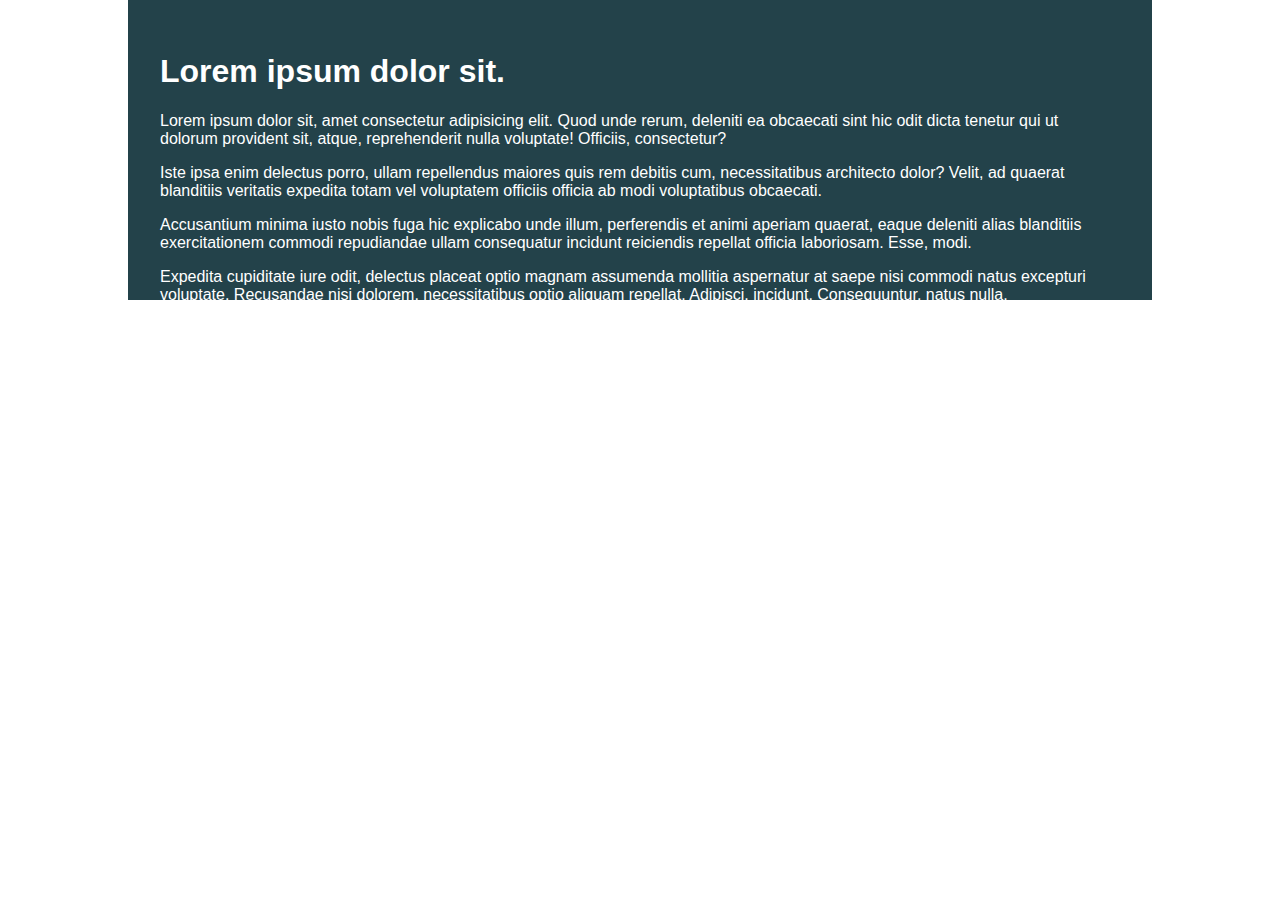
<file: Challenge_1/index.html>
<!DOCTYPE html>
<html lang="en">

<head>
    <meta charset="UTF-8">
    <meta name="viewport" content="width=device-width, initial-scale=1.0">
    <title>Day 01</title>

    <link rel="stylesheet" href="style.css">
</head>

<body>
    <div class="container">
        <div class="intro-content">
            <h1>Lorem ipsum dolor sit.</h1>
            <p>Lorem ipsum dolor sit, amet consectetur adipisicing elit. Quod unde rerum, deleniti ea obcaecati sint hic
                odit dicta tenetur qui ut dolorum provident sit, atque, reprehenderit nulla voluptate! Officiis,
                consectetur?</p>
            <p>Iste ipsa enim delectus porro, ullam repellendus maiores quis rem debitis cum, necessitatibus architecto
                dolor? Velit, ad quaerat blanditiis veritatis expedita totam vel voluptatem officiis officia ab modi
                voluptatibus obcaecati.</p>
            <p>Accusantium minima iusto nobis fuga hic explicabo unde illum, perferendis et animi aperiam quaerat, eaque
                deleniti alias blanditiis exercitationem commodi repudiandae ullam consequatur incidunt reiciendis
                repellat officia laboriosam. Esse, modi.</p>
            <p>Expedita cupiditate iure odit, delectus placeat optio magnam assumenda mollitia aspernatur at saepe nisi
                commodi natus excepturi voluptate. Recusandae nisi dolorem, necessitatibus optio aliquam repellat.
                Adipisci, incidunt. Consequuntur, natus nulla.</p>
        </div>
    </div>
</body>

</html>
</file>
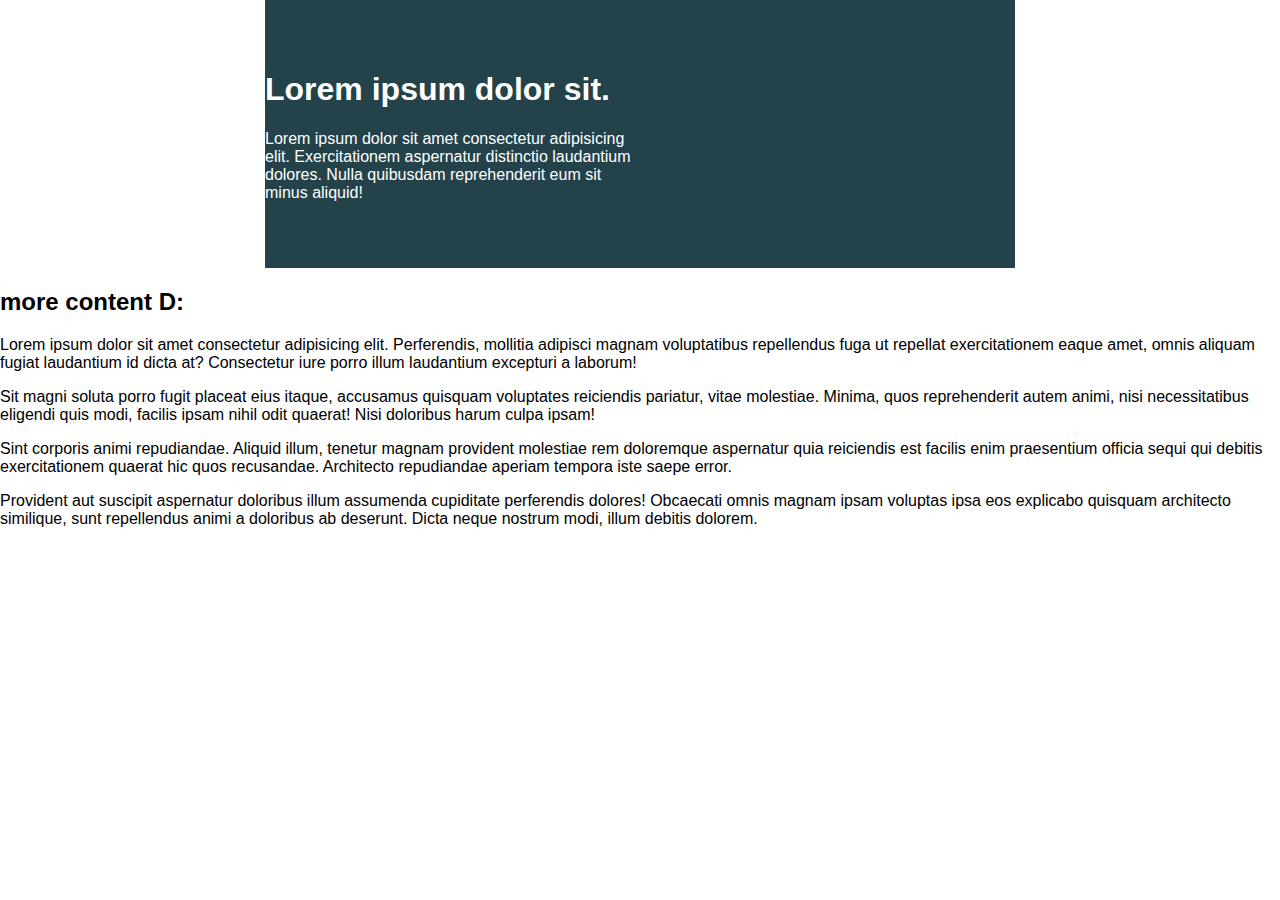
<file: Challenge_2/index.html>
<!DOCTYPE html>
<html lang="en">
<head> 
    <meta charset="UTF-8">
    <meta name="viewport" content="width=device-width, initial-scale=1.0">
    <title>Day 01</title>
 
    <link rel="stylesheet" href="style.css">
</head>
<body>

    <div class="container">
        <div class="intro-content">
            <h1>Lorem ipsum dolor sit.</h1>
            <p>Lorem ipsum dolor sit amet consectetur adipisicing elit. Exercitationem aspernatur distinctio laudantium dolores. Nulla quibusdam reprehenderit eum sit minus aliquid!</p>
        </div>
    </div>


    <h2>more content D:</h2>
    <p>Lorem ipsum dolor sit amet consectetur adipisicing elit. Perferendis, mollitia adipisci magnam voluptatibus repellendus fuga ut repellat exercitationem eaque amet, omnis aliquam fugiat laudantium id dicta at? Consectetur iure porro illum laudantium excepturi a laborum!</p>
    <p>Sit magni soluta porro fugit placeat eius itaque, accusamus quisquam voluptates reiciendis pariatur, vitae molestiae. Minima, quos reprehenderit autem animi, nisi necessitatibus eligendi quis modi, facilis ipsam nihil odit quaerat! Nisi doloribus harum culpa ipsam!</p>
    <p>Sint corporis animi repudiandae. Aliquid illum, tenetur magnam provident molestiae rem doloremque aspernatur quia reiciendis est facilis enim praesentium officia sequi qui debitis exercitationem quaerat hic quos recusandae. Architecto repudiandae aperiam tempora iste saepe error.</p>
    <p>Provident aut suscipit aspernatur doloribus illum assumenda cupiditate perferendis dolores! Obcaecati omnis magnam ipsam voluptas ipsa eos explicabo quisquam architecto similique, sunt repellendus animi a doloribus ab deserunt. Dicta neque nostrum modi, illum debitis dolorem.</p>


</body>
</html>
</file>
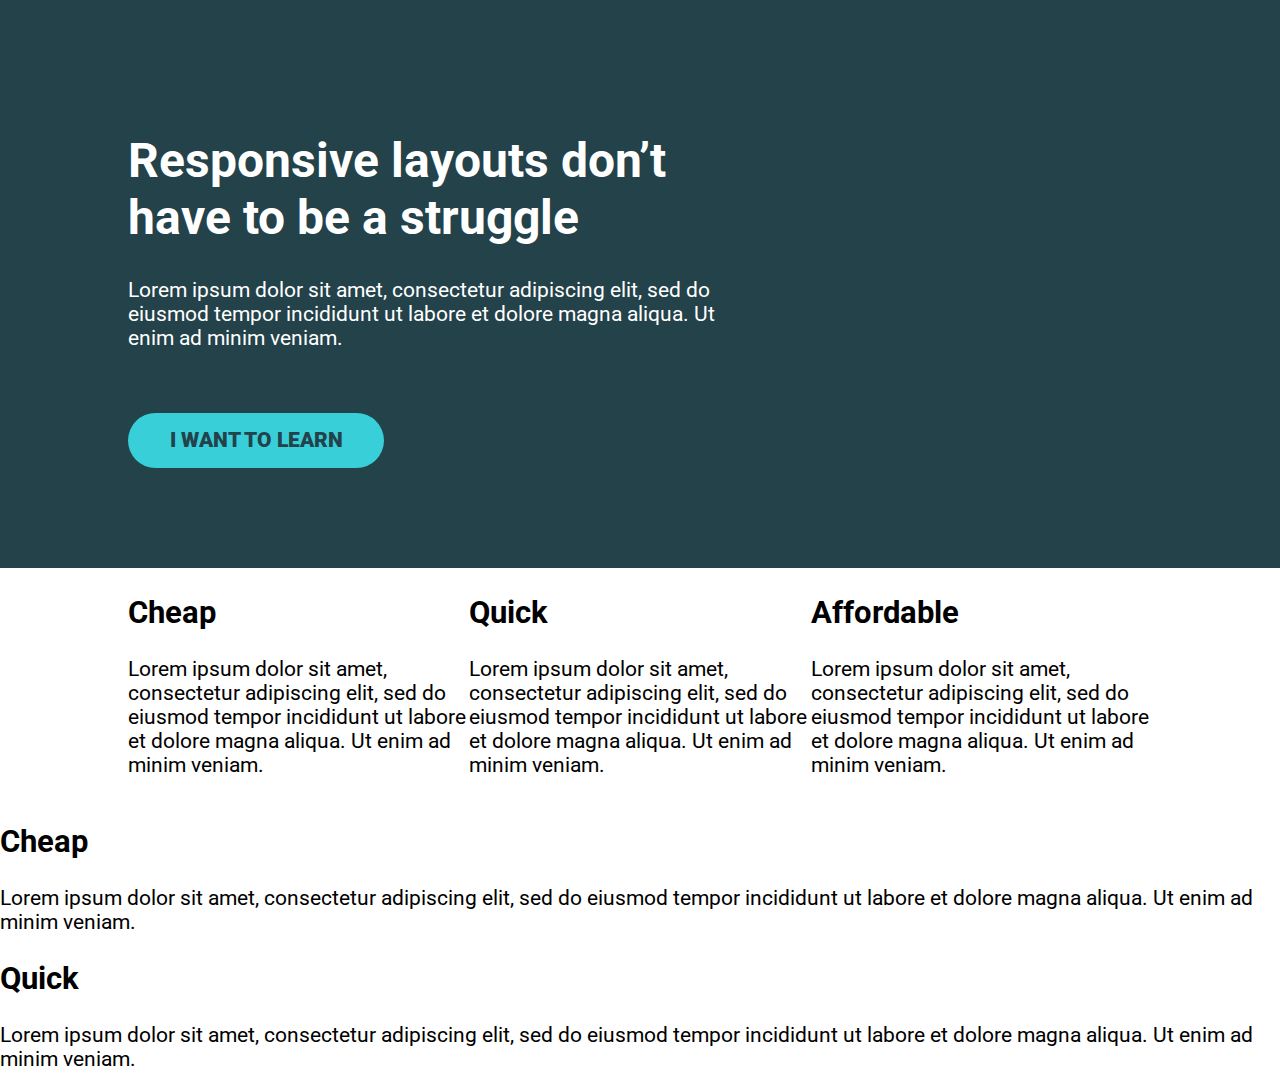
<file: Challenge_4/index.html>
<!DOCTYPE html>
<html lang="en">
<head>
    <meta charset="UTF-8">
    <meta name="viewport" content="width=device-width, initial-scale=1.0">
    <title>Challenge time!</title>
    <link href="https://fonts.googleapis.com/css2?family=Roboto:wght@400;900&display=swap" rel="stylesheet"> 
    <link rel="stylesheet" href="style.css">
</head>
<body>
    <div class="hero">
        <div class="container">
            <div class="hero__text">
                <h1>Responsive layouts don’t have to be a struggle</h1>
                <p>Lorem ipsum dolor sit amet, consectetur adipiscing elit, sed do eiusmod tempor incididunt ut labore et dolore magna aliqua. Ut enim ad minim veniam.</p>
                <a href="#" class="btn">I want to learn</a>
            </div>
        </div>
    </div>
    <div class="container">
        <div class="row">
            <div class="col">
                <h2>Cheap</h2>
                <p>Lorem ipsum dolor sit amet, consectetur adipiscing elit, sed do eiusmod tempor incididunt ut labore et dolore magna aliqua. Ut enim ad minim veniam.</p>
            </div>
            <div class="col">
                <h2>Quick</h2>
                <p>Lorem ipsum dolor sit amet, consectetur adipiscing elit, sed do eiusmod tempor incididunt ut labore et dolore magna aliqua. Ut enim ad minim veniam.</p>
            </div>
            <div class="col">
                <h2>Affordable</h2>
                <p>Lorem ipsum dolor sit amet, consectetur adipiscing elit, sed do eiusmod tempor incididunt ut labore et dolore magna aliqua. Ut enim ad minim veniam.</p>
            </div>
        </div>
    </div>


    <div class="col">
        <h2>Cheap</h2>
        <p>Lorem ipsum dolor sit amet, consectetur adipiscing elit, sed do eiusmod tempor incididunt ut labore et dolore magna aliqua. Ut enim ad minim veniam.</p>
    </div>
    <div class="col">
        <h2>Quick</h2>
        <p>Lorem ipsum dolor sit amet, consectetur adipiscing elit, sed do eiusmod tempor incididunt ut labore et dolore magna aliqua. Ut enim ad minim veniam.</p>
    </div>


</body>
</html>
</file>
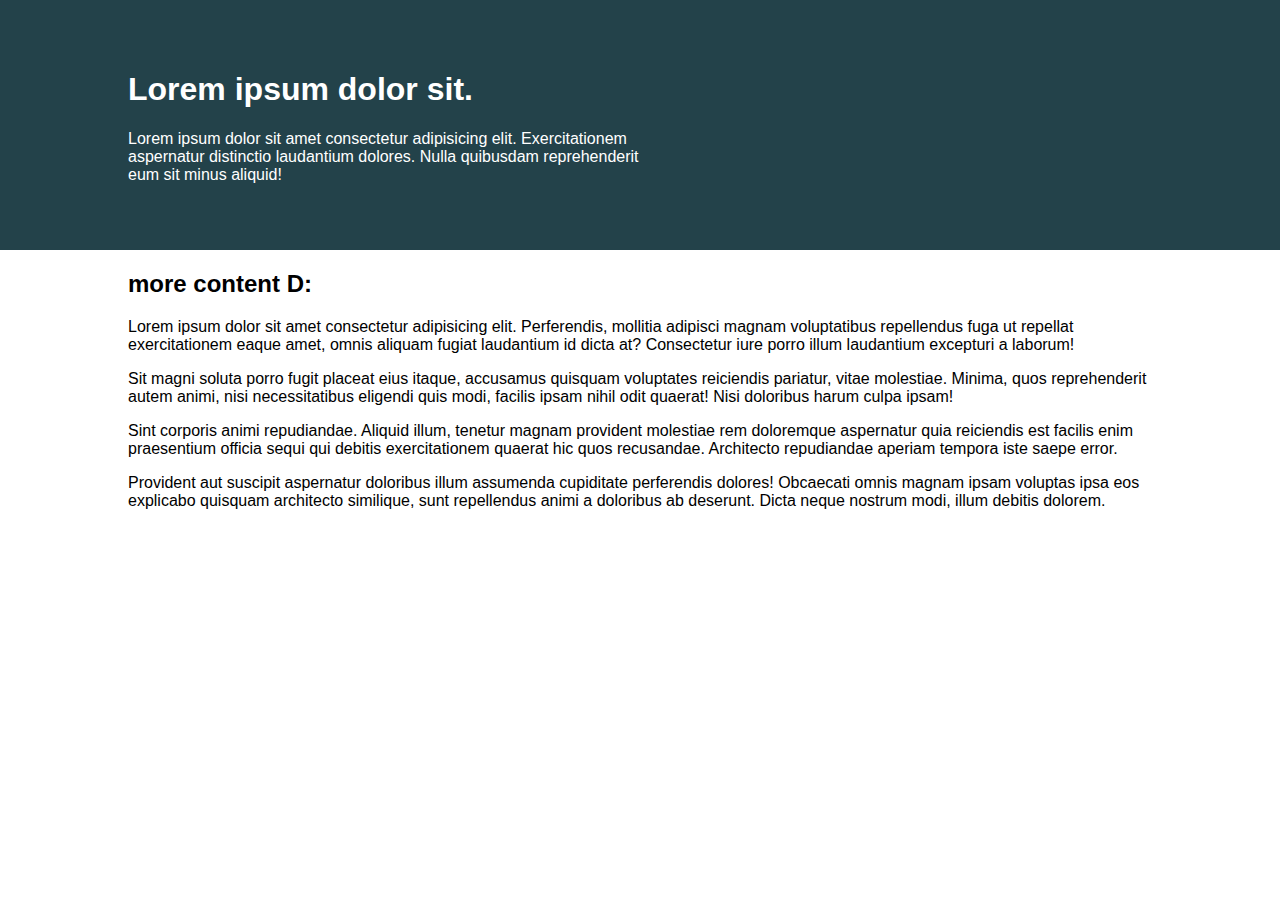
<file: Challenge_2/Solution/index.html>
<!DOCTYPE html>
<html lang="en">
<head> 
    <meta charset="UTF-8">
    <meta name="viewport" content="width=device-width, initial-scale=1.0">
    <title>Day 01</title>
 
    <link rel="stylesheet" href="style.css">
</head>
<body>

    <div class="intro">
        <div class="container">
            <div class="intro-content">
                <h1>Lorem ipsum dolor sit.</h1>
                <p>Lorem ipsum dolor sit amet consectetur adipisicing elit. Exercitationem aspernatur distinctio laudantium dolores. Nulla quibusdam reprehenderit eum sit minus aliquid!</p>
            </div>
        </div>
    </div>


    <div class="container2">
        <h2>more content D:</h2>
        <p>Lorem ipsum dolor sit amet consectetur adipisicing elit. Perferendis, mollitia adipisci magnam voluptatibus repellendus fuga ut repellat exercitationem eaque amet, omnis aliquam fugiat laudantium id dicta at? Consectetur iure porro illum laudantium excepturi a laborum!</p>
        <p>Sit magni soluta porro fugit placeat eius itaque, accusamus quisquam voluptates reiciendis pariatur, vitae molestiae. Minima, quos reprehenderit autem animi, nisi necessitatibus eligendi quis modi, facilis ipsam nihil odit quaerat! Nisi doloribus harum culpa ipsam!</p>
        <p>Sint corporis animi repudiandae. Aliquid illum, tenetur magnam provident molestiae rem doloremque aspernatur quia reiciendis est facilis enim praesentium officia sequi qui debitis exercitationem quaerat hic quos recusandae. Architecto repudiandae aperiam tempora iste saepe error.</p>
        <p>Provident aut suscipit aspernatur doloribus illum assumenda cupiditate perferendis dolores! Obcaecati omnis magnam ipsam voluptas ipsa eos explicabo quisquam architecto similique, sunt repellendus animi a doloribus ab deserunt. Dicta neque nostrum modi, illum debitis dolorem.</p>
    </div>


</body>
</html>
</file>
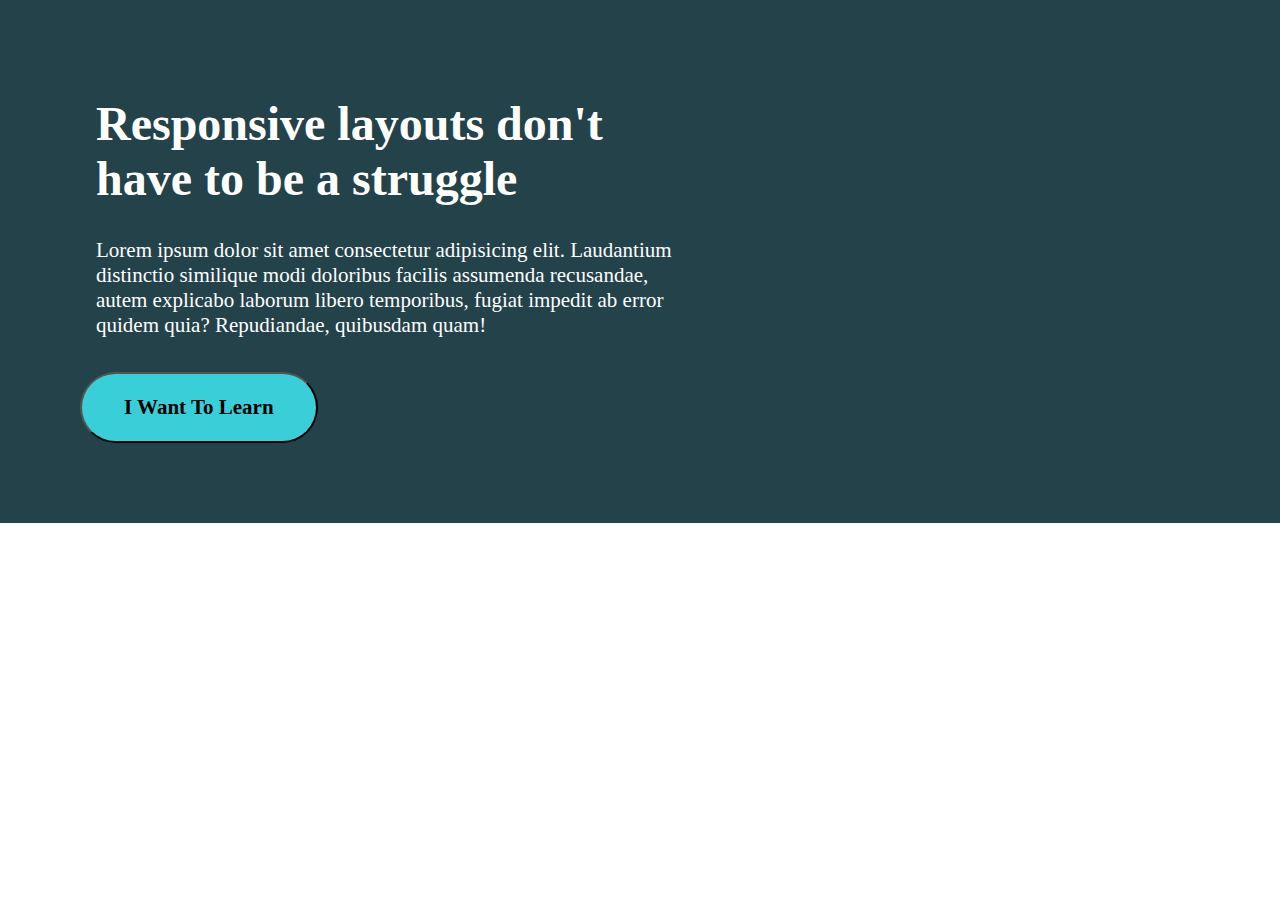
<file: Challenge_3/Solution/index.html>
<!DOCTYPE html>
<html lang="en">
<head>
    <meta charset="UTF-8">
    <meta name="viewport" content="width=device-width, initial-scale=1.0">
    <title>Challenge 3</title>
    <link href="style.css" rel="stylesheet">
</head>
<body>
    
    <div class="container">
        <div class="intro-text">
            <h1>Responsive layouts don't have to be a struggle</h1>
            <p>Lorem ipsum dolor sit amet consectetur adipisicing elit. Laudantium distinctio similique modi doloribus facilis assumenda recusandae, autem explicabo laborum libero temporibus, fugiat impedit ab error quidem quia? Repudiandae, quibusdam quam!</p>
            <br>
            <button>I Want To Learn</button>
        </div>
    </div>

</body>
</html>
</file>
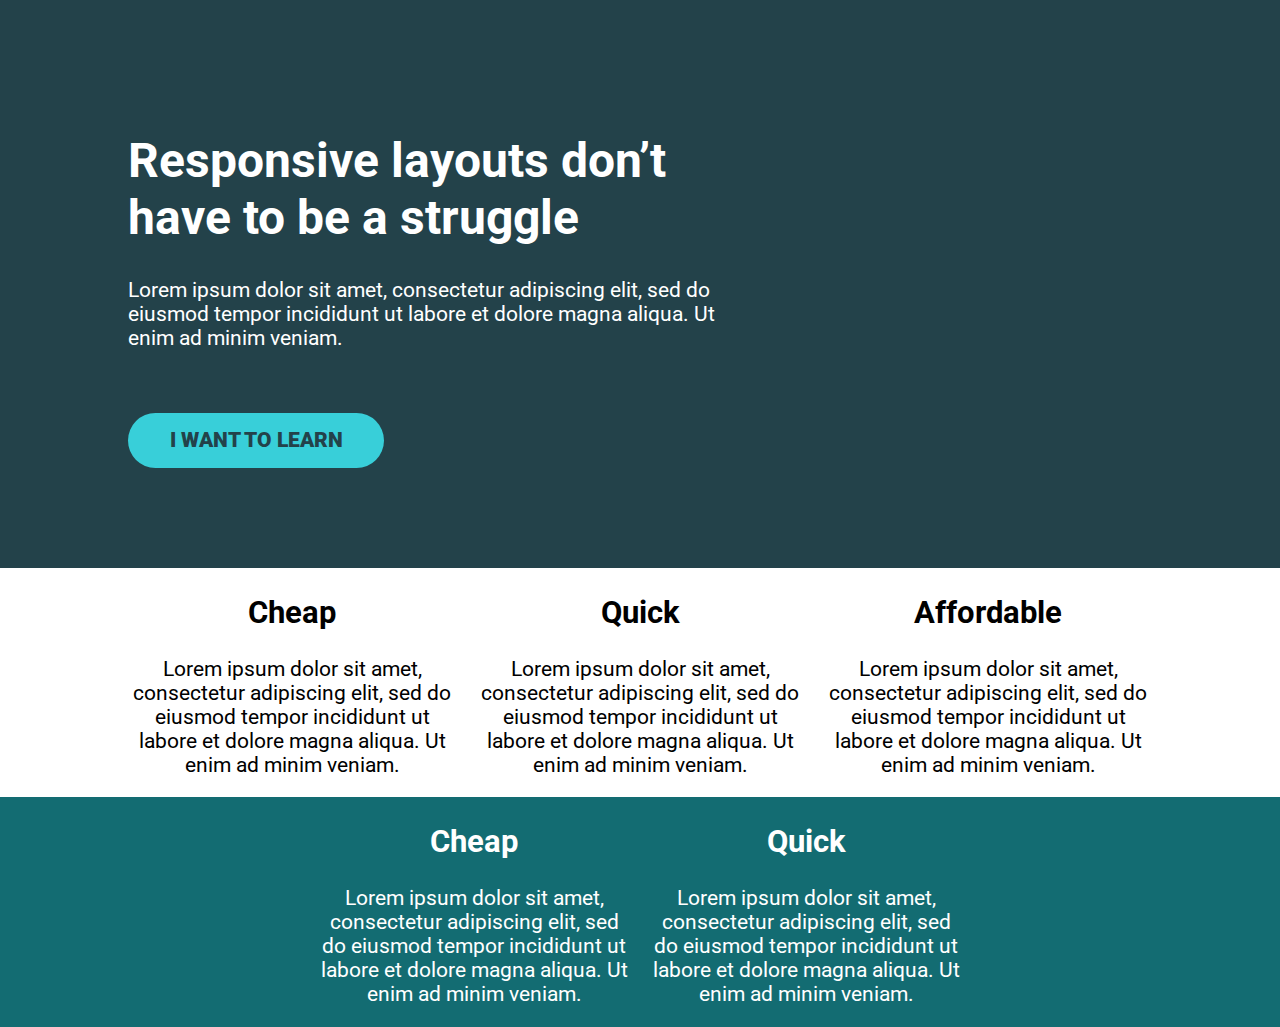
<file: Challenge_4/Solution/index.html>
<!DOCTYPE html>
<html lang="en">
<head>
    <meta charset="UTF-8">
    <meta name="viewport" content="width=device-width, initial-scale=1.0">
    <title>Challenge time!</title>
    <link href="https://fonts.googleapis.com/css2?family=Roboto:wght@400;900&display=swap" rel="stylesheet"> 
    <link rel="stylesheet" href="style.css">
</head>
<body>
    <div class="hero">
        <div class="container">
            <div class="hero__text">
                <h1>Responsive layouts don’t have to be a struggle</h1>
                <p>Lorem ipsum dolor sit amet, consectetur adipiscing elit, sed do eiusmod tempor incididunt ut labore et dolore magna aliqua. Ut enim ad minim veniam.</p>
                <a href="#" class="btn">I want to learn</a>
            </div>
        </div>
    </div>
    <div class="container">
        <div class="row">
            <div class="col">
                <h2>Cheap</h2>
                <p>Lorem ipsum dolor sit amet, consectetur adipiscing elit, sed do eiusmod tempor incididunt ut labore et dolore magna aliqua. Ut enim ad minim veniam.</p>
            </div>
            <div class="col">
                <h2>Quick</h2>
                <p>Lorem ipsum dolor sit amet, consectetur adipiscing elit, sed do eiusmod tempor incididunt ut labore et dolore magna aliqua. Ut enim ad minim veniam.</p>
            </div>
            <div class="col">
                <h2>Affordable</h2>
                <p>Lorem ipsum dolor sit amet, consectetur adipiscing elit, sed do eiusmod tempor incididunt ut labore et dolore magna aliqua. Ut enim ad minim veniam.</p>
            </div>
        </div>
    </div>


    <div class="container-2">
        <div class="row-2">
            <div class="col">
                <h2>Cheap</h2>
                <p>Lorem ipsum dolor sit amet, consectetur adipiscing elit, sed do eiusmod tempor incididunt ut labore et dolore magna aliqua. Ut enim ad minim veniam.</p>
            </div>
            <div class="col">
                <h2>Quick</h2>
                <p>Lorem ipsum dolor sit amet, consectetur adipiscing elit, sed do eiusmod tempor incididunt ut labore et dolore magna aliqua. Ut enim ad minim veniam.</p>
            </div>
        </div>
    </div>


</body>
</html>
</file>
<file: Challenge_1/style.css>
/* INSTRUCTIONS
 *
 * 1) Limit the total width of
 *    the .intro-content to about half
 *    of it's parent
 *
 * 2) Stop the text from overflowing
 *    out the bottom at small screen
 *    widths
 *
 * You may modify the HTML if needed
 *
 */

* {
  box-sizing: border-box;
}

body {
  margin: 0;
  font-family: sans-serif;
}

.container {
  background: #23424a;
  color: white;

  width: 80%;
  margin: 0 auto;

  padding: 2em;
  height: 300px;
}
</file>
<file: Challenge_2/style.css>
/* INSTRUCTIONS
 *
 * 1) Keep the text inside .intro-content
 *    in the same place, but have the background
 *    extend from one side of the viewport
 *    to the other, no matter how wide or narrow
 *    the browser is.
 *
 * 2) Limit the maximum width of the text in the
 *    bottom area.
 *
 * You may modify the HTML if needed
 * (you probably should for this challenge)
 *
 */

* {
  box-sizing: border-box;
}

body {
  margin: 0;
  font-family: sans-serif;
}

.container {
  width: 80%;
  max-width: 750px;
  margin: 0 auto;
  background: #23424a;
  color: white;
  padding: 50px 0;
}

.intro-content {
  width: 50%;
}
</file>
<file: Challenge_4/style.css>
/* 
////// For this challenge ///////

- You will have to modify the HTML

- You can add new classes in the HTML
  if you need to

// Requirements
1. The headings in the first row must be
   a different color
2. The two .col at the bottom must go next
   to one another
3. The section at the bottom should have
   a dark background color and a different
   color of text
4. I've removed the "gap" that I created,
   so you'll have to add it back in

   */

*, *::before, *::after {
    box-sizing: border-box;
}

body {
    margin: 0;
    font-family: 'Roboto', sans-serif;
    font-size: 1.3rem;
}

h1 {
    font-size: 3rem;
}

.container {
    width: 80%;
    max-width: 1100px;
    margin: 0 auto;
}

.row {
    /* display: flex => flex container */
    display: flex;

    /* can't use yet */
    /* gap: 100px; */
}

.col {
    /* these are now flex items */
    width: 100%;
}

.hero {
    padding: 100px 0;
    background-color: #23424A;
    color: #FFF;
}

.hero__text {
    width: 60%;
}

.hero p {
    margin-bottom: 3em;
}

.btn {
    display: inline-block;
    text-decoration: none;
    text-transform: uppercase; 
    color: #23424A;
    font-weight: 900;
    background-color: #38CFD9;
    padding: .75em 2em;
    border-radius: 100px;
}

.btn:hover,
.btn:focus {
    opacity: .75; 
}
</file>
<file: Challenge_2/Solution/style.css>
/* INSTRUCTIONS
 *
 * 1) Keep the text inside .intro-content
 *    in the same place, but have the background
 *    extend from one side of the viewport
 *    to the other, no matter how wide or narrow
 *    the browser is.
 *
 * 2) Limit the maximum width of the text in the
 *    bottom area.
 *
 * You may modify the HTML if needed
 * (you probably should for this challenge)
 *
 */

* {
  box-sizing: border-box;
}

body {
  margin: 0;
  font-family: sans-serif;
}

.container {
  width: 80%;
  /* max-width: 750px; */
  margin: 0 auto;
}

.intro {
  background: #23424a;
  color: white;
  padding: 50px 0;
}

.intro-content {
  width: 50%;
}

.container2 {
  width: 80%;
  margin: 0 auto;
}
</file>
<file: Challenge_3/Solution/style.css>
* {
    margin: 0;
    padding: 0;
}

.container {
    background-color: #23424A;
}

.intro-text {
    color: white;
    padding: 5rem;
    max-width: 50%;
}

.intro-text > h1, p, button {
    font-family: Roboto;
    padding: 1rem;
}

.intro-text > h1 {
    font-size: 48px;
    font-weight: bold;
}

.intro-text > p {
    font-size: 21px;
}

.intro-text > button {
    font-size: 21px;
    font-weight: bold;
    border-radius: 100px;
    background-color: #38CFD9;
    padding: 1em 2em;
}
</file>
<file: Challenge_4/Solution/style.css>
/* 
////// For this challenge ///////

- You will have to modify the HTML

- You can add new classes in the HTML
  if you need to

// Requirements
1. The headings in the first row must be
   a different color
2. The two .col at the bottom must go next
   to one another
3. The section at the bottom should have
   a dark background color and a different
   color of text
4. I've removed the "gap" that I created,
   so you'll have to add it back in

   */

*, *::before, *::after {
    box-sizing: border-box;
}

body {
    margin: 0;
    font-family: 'Roboto', sans-serif;
    font-size: 1.3rem;
}

h1 {
    font-size: 3rem;
}

.container {
    width: 80%;
    max-width: 1100px;
    margin: 0 auto;
}

.row {
    /* display: flex => flex container */
    display: flex;

    /* can't use yet */
    /* gap: 100px; */
}

.col {
    /* these are now flex items */
    width: 100%;
}

.hero {
    padding: 100px 0;
    background-color: #23424A;
    color: #FFF;
}

.hero__text {
    width: 60%;
}

.hero p {
    margin-bottom: 3em;
}

.btn {
    display: inline-block;
    text-decoration: none;
    text-transform: uppercase; 
    color: #23424A;
    font-weight: 900;
    background-color: #38CFD9;
    padding: .75em 2em;
    border-radius: 100px;
}

.btn:hover,
.btn:focus {
    opacity: .75; 
}

/*                   */

.container .row {
    gap: 20px;
}

.container .row h2 {
    text-align: center;
}

.container .row .col p {
    text-align: center;
}

.container-2 {
    background-color: #136C72;
    display: flex;
    justify-content: center;
}

.row-2 {
    display: flex;
    flex-direction: row;
    color: white;
    width: 50%;
    gap: 1.5rem;
}

.row-2 h2 {
    text-align: center;
}

.row-2 .col p {
    text-align: center;
}
</file>
